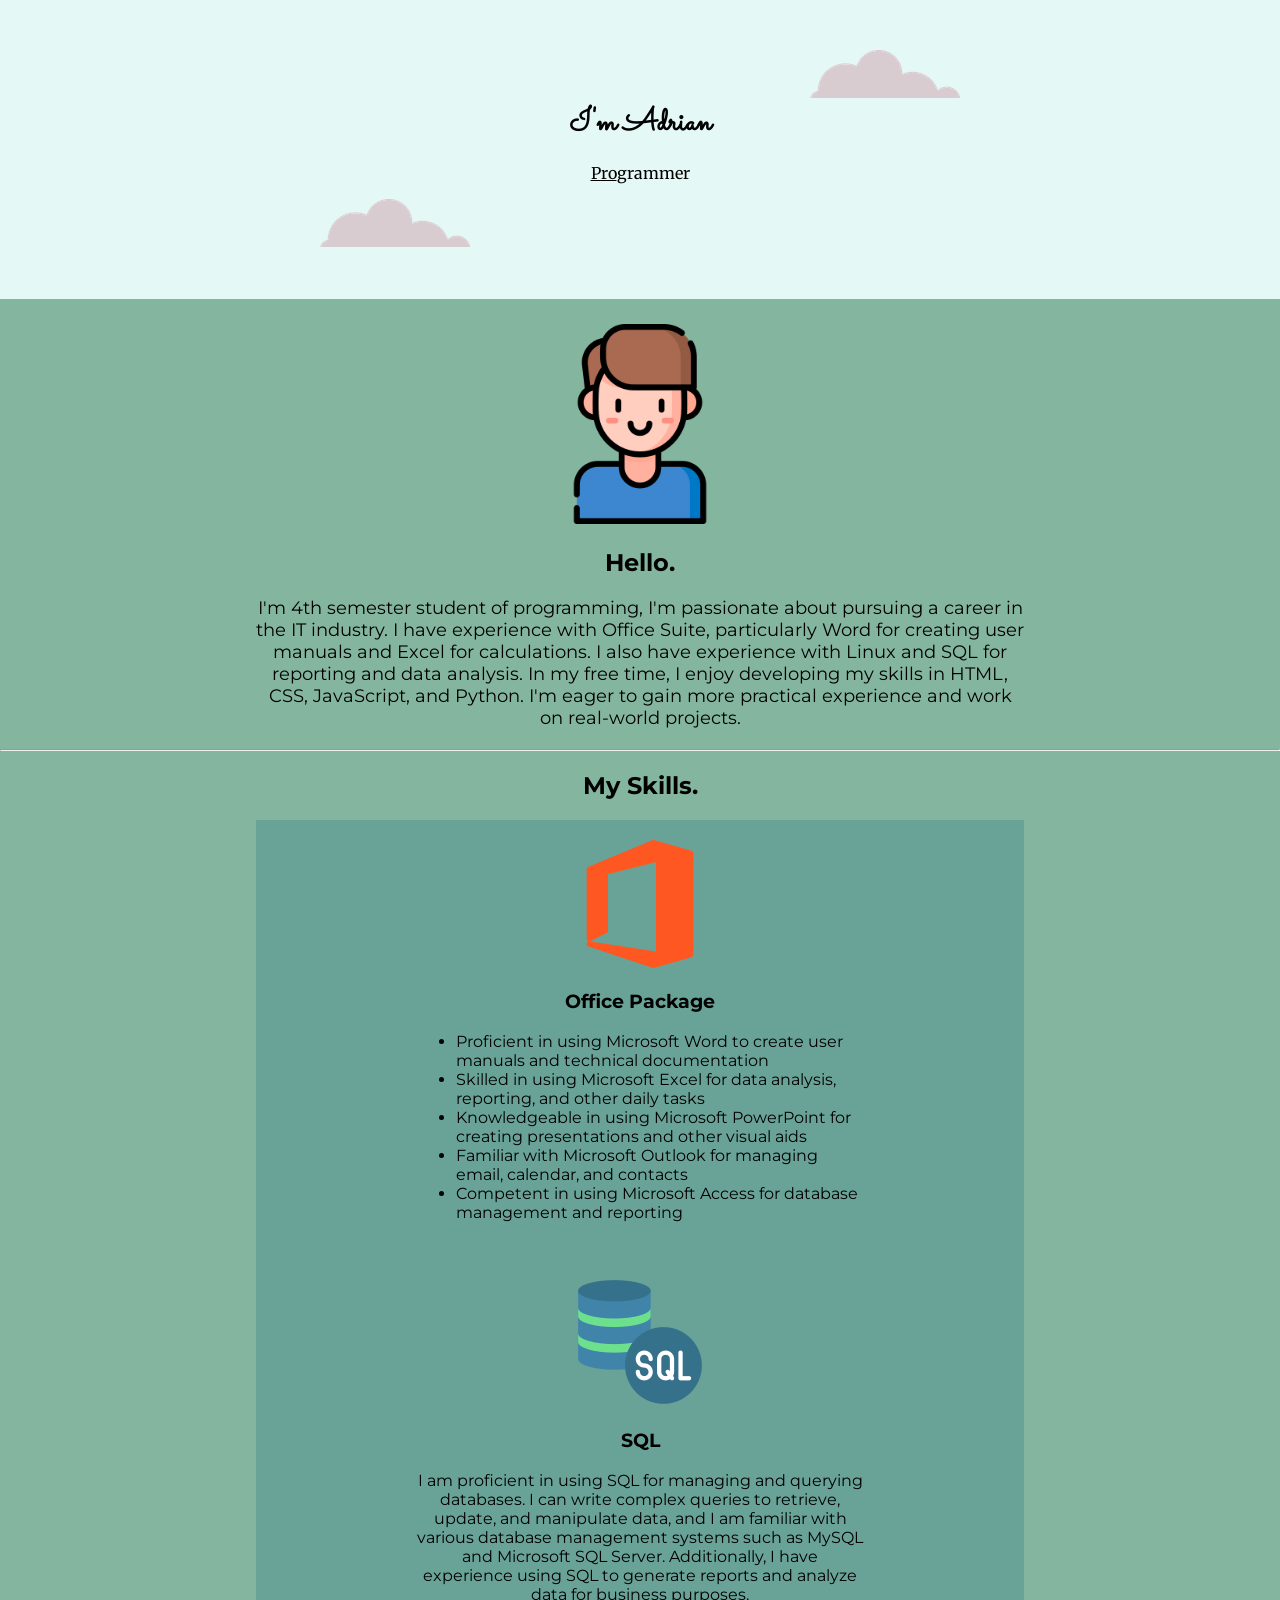
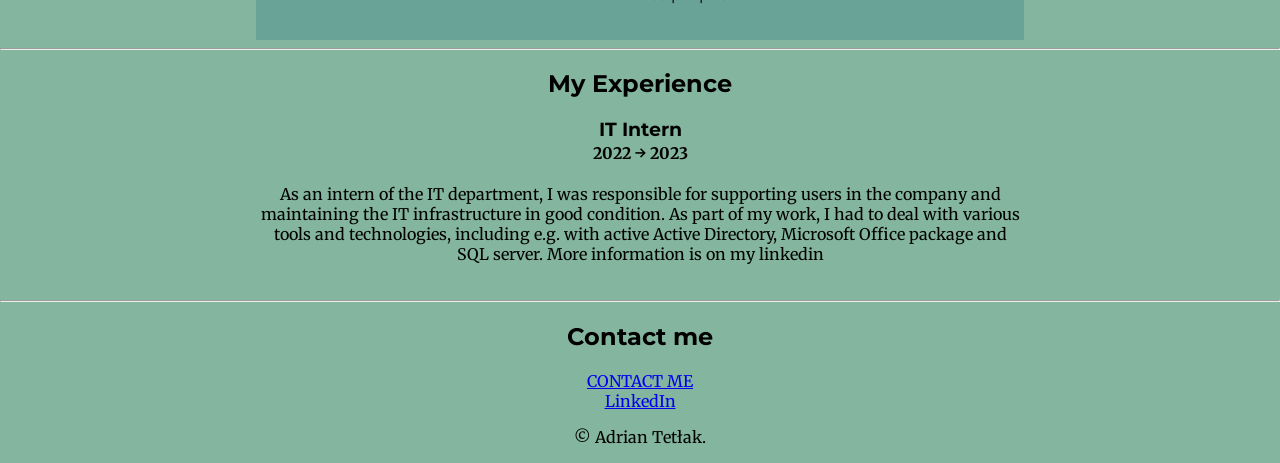
<file: index.html>
<!DOCTYPE html>
<html lang="en">
<head>
    <meta charset="UTF-8">
    <meta http-equiv="X-UA-Compatible" content="IE=edge">
    <meta name="viewport" content="width=device-width, initial-scale=1.0">
    <title>Adrian Tetłak</title>
    <link rel="stylesheet" href="Css/styles.css">
    <link rel="icon" href="favicon.ico">
    <link rel="preconnect" href="https://fonts.googleapis.com">
    <link rel="preconnect" href="https://fonts.gstatic.com" crossorigin>
    <link href="https://fonts.googleapis.com/css2?family=Merriweather&family=Montserrat&family=Sacramento&display=swap" rel="stylesheet">
</head>
    <body>
    <div class="first-container">
       <img class="top-cloud" src="Images/cloud.png" alt="clound-png">
        <h1>I'm Adrian</h1>
        <p><span style="text-decoration: underline;">Pro</span>grammer</p>
        <img class="bottom-cloud" src="Images/cloud.png" alt="clound-png">
       
    </div>
    <div class="middle-container">
        <div class="profile">
          <img class="Profile-Picture" src="icon.png" alt="">
          <h2>Hello.</h2>
          <p class="Introduction">I'm 4th semester student of programming, I'm passionate about pursuing a career in the IT industry.
             I have experience with Office Suite, particularly Word for creating user manuals and Excel for calculations. 
             I also have experience with Linux and SQL for reporting and data analysis. In my free time, I enjoy developing my skills in HTML, CSS, JavaScript, and Python.
             I'm eager to gain more practical experience and work on real-world projects.</p>
        </div>
        <hr>
        <div class="skills">
          <h2>My Skills.</h2>
          <div class="skill-row">
            <img class="" src="Images/office.png" alt="">
            <h3>Office Package</h3>
            <ul class="officelist">
              <li>Proficient in using Microsoft Word to create user manuals and technical documentation</li>
              <li>Skilled in using Microsoft Excel for data analysis, reporting, and other daily tasks</li>
              <li>Knowledgeable in using Microsoft PowerPoint for creating presentations and other visual aids</li>
              <li>Familiar with Microsoft Outlook for managing email, calendar, and contacts</li>
              <li>Competent in using Microsoft Access for database management and reporting</li>
            </ul>
            </div>
          <div class="skill-row">
            <img class="" src="Images/sql-server.png" alt="">
            <h3>SQL</h3>
            <p>I am proficient in using SQL for managing and querying databases. I can write complex queries to retrieve, update, and manipulate data, and 
              I am familiar with various database management systems such as MySQL and Microsoft SQL Server. Additionally, 
              I have experience using SQL to generate reports and analyze data for business purposes.</p>
            </div>
        </div>
        <hr>
        <div class="experience">
          <h2>My Experience</h2>
          <div class="Experience-row">
            <h3>IT Intern</h3>
            <h4 class="date-work"">2022 → 2023</h5>
            <p class="experience-p">As an intern of the IT department,
               I was responsible for supporting users in the company and maintaining the IT infrastructure in good condition. 
               As part of my work, I had to deal with various tools and technologies, including e.g. with active Active Directory, 
              Microsoft Office package and SQL server. More information is on my linkedin</p>
            
          </div>
        </div>
        <hr>
        <div class="contact-me">
          <h2>Contact me</h2>
          <a class="btn" href="mailto:name@email.com">CONTACT ME</a>
        </div>
      </div>
      
      
      <div class="bottom-container">
        <a class="footer-link" href="https://www.linkedin.com/in/adrian-tet%C5%82ak/">LinkedIn</a>     
        <p>© Adrian Tetłak.</p>
      </div>
      

    
    </body>
</html>
</file>
<file: Css/styles.css>
.Profile-Picture{
    height: 200px;
    width: 200px;
    margin-top: 25px;
}

.top-cloud{
    position: absolute;
    top: 50px;
    right: 25%;
  
}

.bottom-cloud{
    position:absolute;
    left: 25%;
}

.first-container{
    background-color: #e4f9f5;
    margin: 0px;
    position: relative;
    padding-top: 100px;
    padding-bottom: 100px;
}
h1{
    margin: 0px;
    font-family: 'Sacramento', cursive;
}
h2{
    font-family: 'Montserrat', sans-serif;
}
h3{
    font-family: 'Montserrat', sans-serif;
}

body{
    margin: 0px;
    text-align: center;
    font-family: 'Merriweather', serif;
    background-color: #84B59F
}
.middle-container{
   
        
}
.bottom-container{
    
    
}
.Introduction{
    margin-left: 20%;
    margin-right: 20%;
    margin-top: 0px;
    margin-bottom: 20px;
    font-size: large;
    font-family: 'Montserrat', sans-serif;
}
.skills{
  
}
.skill-row{
    font-family: 'Montserrat', sans-serif;
    margin-left: 20%;
    margin-right: 20%;
    background-color: #69A297;
    padding: 160px;
    padding-top: 20px;
    padding-bottom: 20px;

}
.date-work{
 position: relative;
 bottom: 20px;
}
.experience{
    margin: 0;
    text-align: center;
    
}
.experience-p{
    position: relative;
    bottom: 20px;
    margin-left: 20%;
    margin-right: 20%;
}
.officelist{
    text-align: left;
}
</file>
